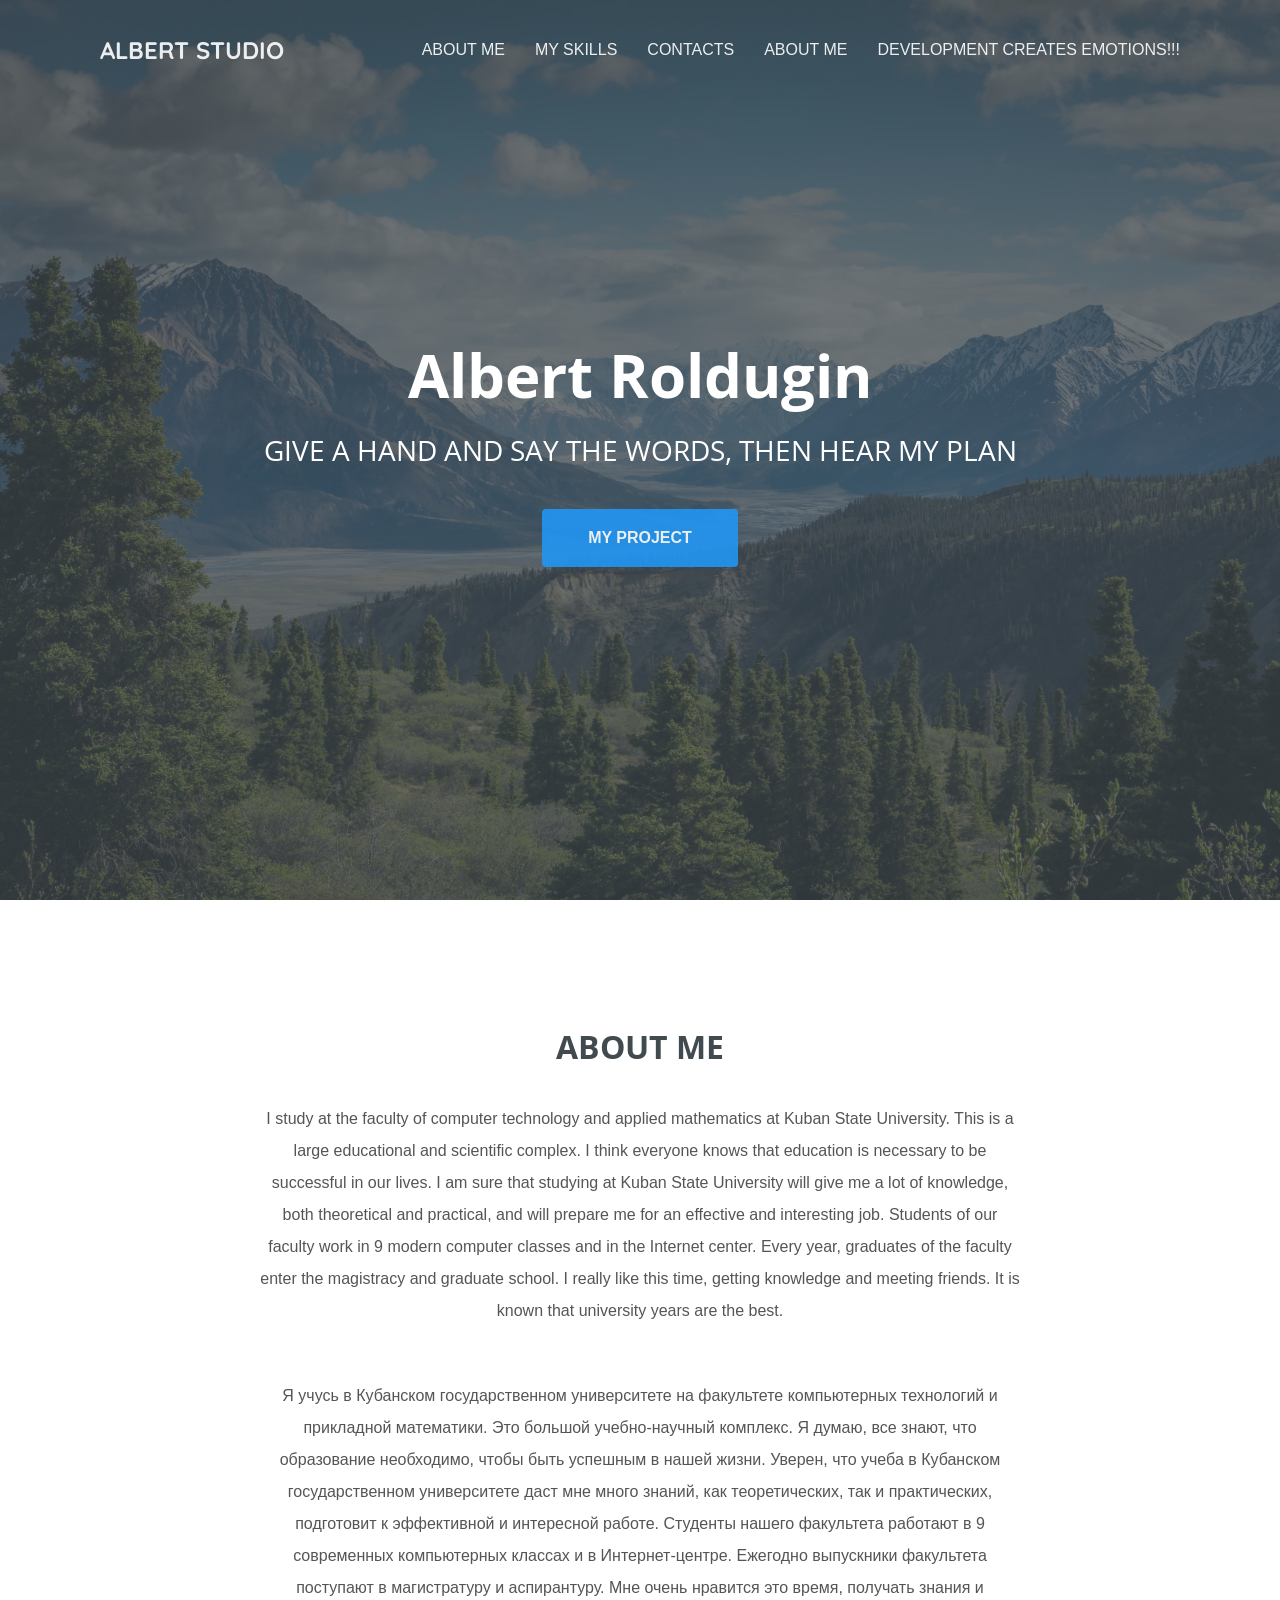
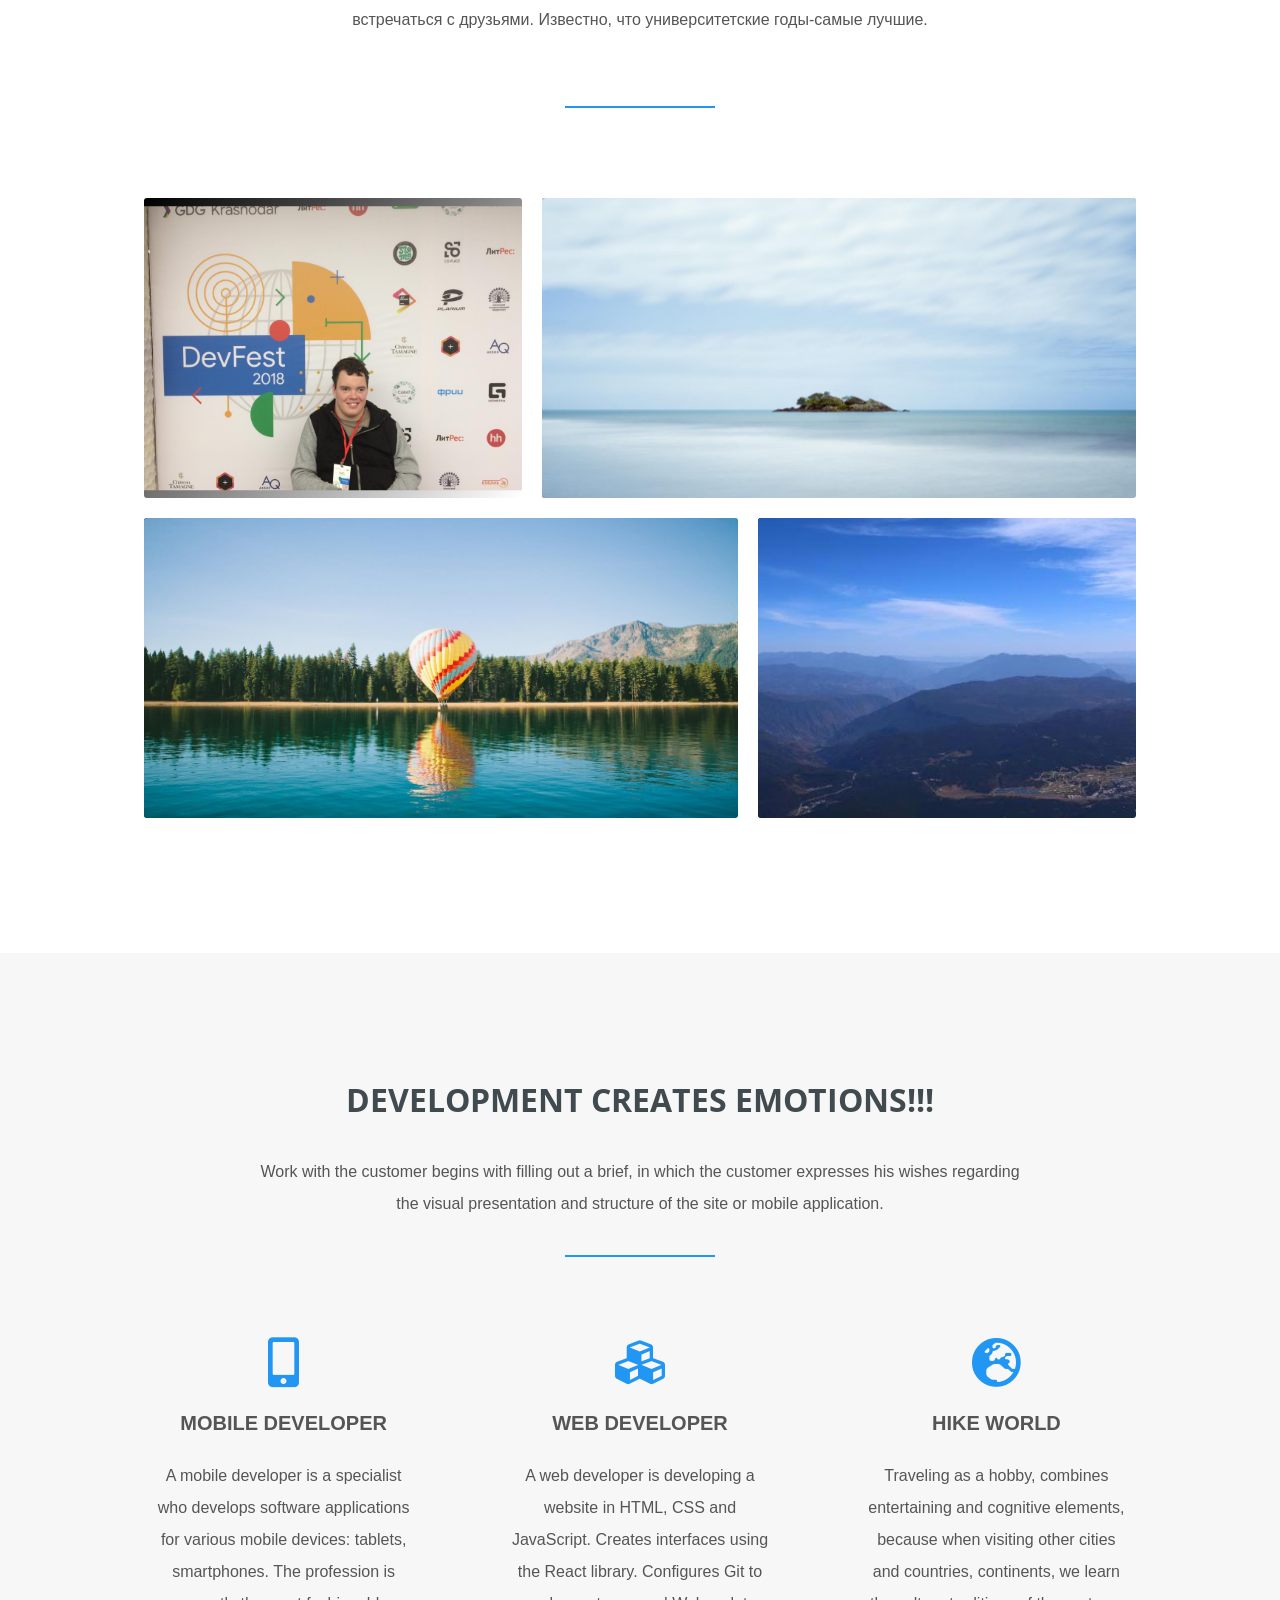
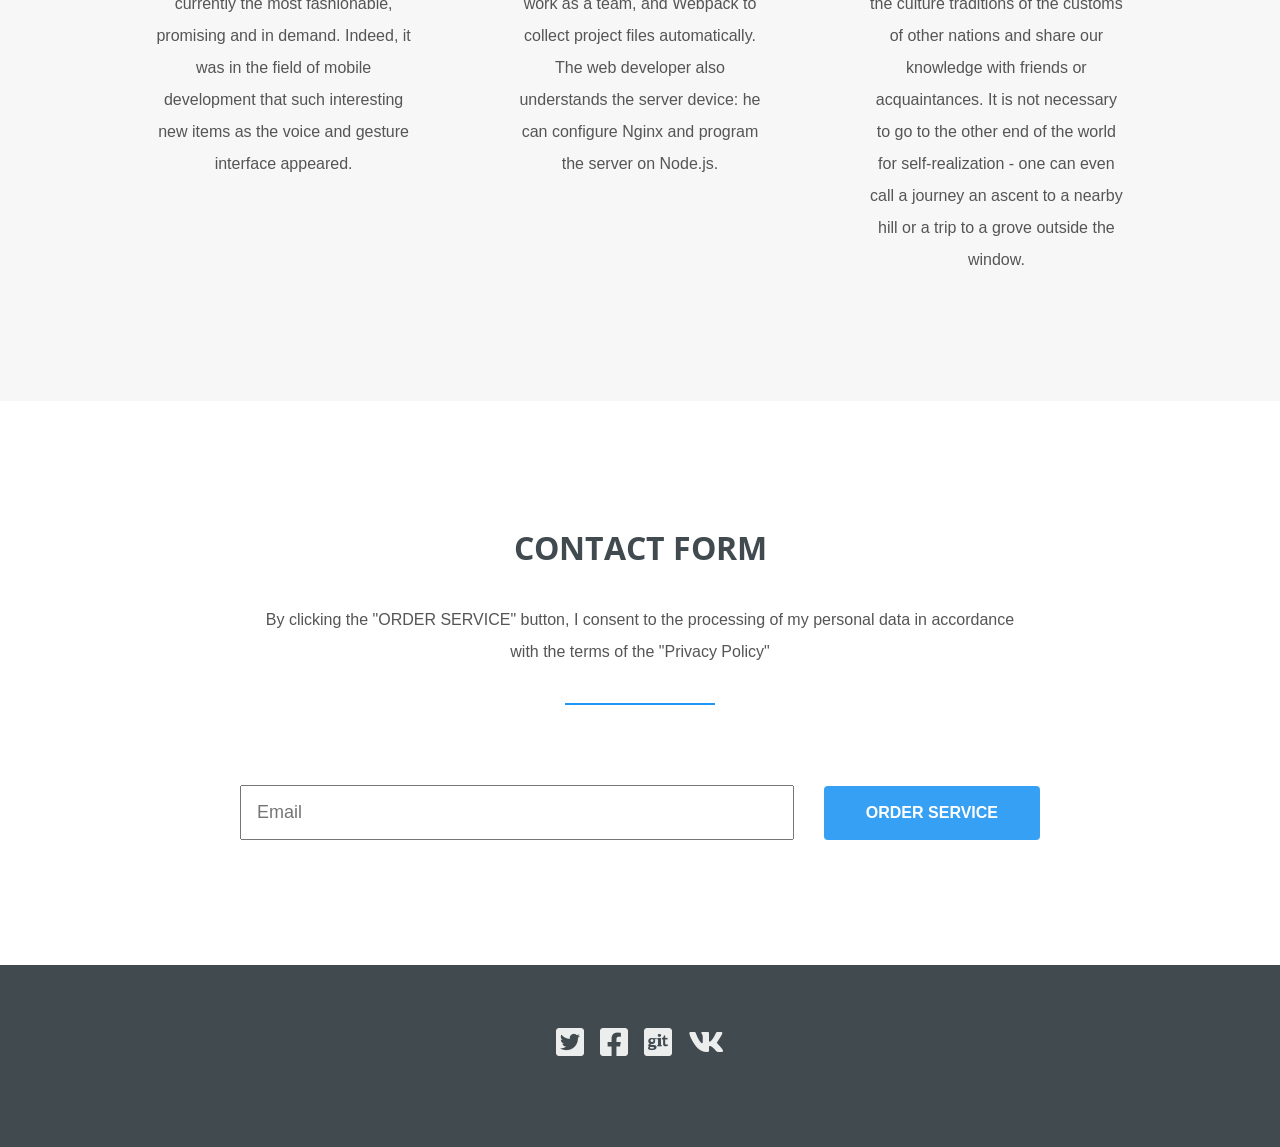
<file: index.html>
<!DOCTYPE html>
<html>
<head>
    <meta charset="utf-8">
    <meta http-equiv="X-UA-Compatible" content="IE=edge">
    <meta name="viewport" content="width=device-width, initial-scale=1">
    <title>My real page</title>

	<link href="https://fonts.googleapis.com/css?family=Open+Sans" rel="stylesheet">
	<link href="https://fonts.googleapis.com/css?family=Quicksand" rel="stylesheet">
    <link rel="stylesheet" href="https://use.fontawesome.com/releases/v5.7.2/css/all.css" integrity="sha384-fnmOCqbTlWIlj8LyTjo7mOUStjsKC4pOpQbqyi7RrhN7udi9RwhKkMHpvLbHG9Sr" crossorigin="anonymous">
	<link rel="stylesheet" href="assets/css/styles.css">
    <link rel="shortcut icon" href="assets/img/unnamed.jpg" type="image/x-icon">
</head>

<body>


		<header>
			<div class="header__1200px">
				<div><h2><a href="#">ALBERT STUDIO</a></h2></div>
				<nav>
					<li><a href="#ABOUT">ABOUT ME</a></li>
					<li><a href="#MY SKILLS">MY SKILLS</a></li>
					<li><a href="#">CONTACTS</a></li>
					<li><a name="ABOUT"> ABOUT ME</a></li>
					<li><a name="MY SKILLS">DEVELOPMENT CREATES EMOTIONS!!!</a></li>
				</nav>
			</div>
		</header>

	<section class="hero">
		<div class="background-image" style="background-image: url(assets/img/hero.jpg);"></div>
		<h1>Albert Roldugin </h1>
		<h3>GIVE A HAND AND SAY THE WORDS, THEN HEAR MY PLAN</h3>
		<a href="tasks.html" class="btn">My Project</a>
	</section>


	<section class="our-work">
		<h3 class="title">ABOUT ME</h3>
		<!-- <p>^<div class="about__information"> -->
        <div class="information">
            <p>
                
I study at the faculty of computer technology and applied mathematics at Kuban State University.
This is a large educational and scientific complex.
I think everyone knows that education is necessary to be successful in our lives.
I am sure that studying at Kuban State University will give me a lot of knowledge, both theoretical and practical, and will prepare me for an effective and interesting job.
Students of our faculty work in 9 modern computer classes and in the Internet center. Every year, graduates of the faculty enter the magistracy and graduate school.
I really like this time, getting knowledge and meeting friends.
It is known that university years are the best.
            </p>
            <br>        
            <p>
                Я учусь в Кубанском государственном университете на факультете компьютерных технологий и прикладной математики.
Это большой учебно-научный комплекс.
Я думаю, все знают, что образование необходимо, чтобы быть успешным в нашей жизни.
Уверен, что учеба в Кубанском государственном университете даст мне много знаний, как теоретических, так и практических, подготовит к эффективной и интересной работе.
Студенты нашего факультета работают в 9 современных компьютерных классах и в Интернет-центре. Ежегодно выпускники факультета поступают в магистратуру и аспирантуру.
Мне очень нравится это время, получать знания и встречаться с друзьями.
Известно, что университетские годы-самые лучшие.

            </p>
        </div>
    </div></p>
		<hr>

		<ul class="grid">

			<li class="small imgPhoto">
				<img src="assets/img/rdV0dX4YCkI.jpg" alt="">
				<div class="img__info">
					<h1>Да да я появился</h1>
					<hr>
					<p>Тут что-то написано</p>
				</div>
			</li>
			<li class="large imgPhoto">
				<img src="assets/img/island.jpg" alt="">
				<div class="img__info">
					<h1>Да да я появился</h1>
					<hr>
					<p>Тут что-то написано</p>
				</div>
			</li>
			<li class="large imgPhoto">
				<img src="assets/img/balloon.jpg" alt="">
				<div class="img__info">
					<h1>Да да я появился</h1>
					<hr>
					<p>Тут что-то написано</p>
				</div>
			</li>
			<li class="small imgPhoto">
				<img src="assets/img/mountain.jpg" alt="">
				<div class="img__info">
					<h1>Да да я появился</h1>
					<hr>
					<p>Тут что-то написано</p>
				</div>
			</li>

		</div>
	</section>
	

	<section class="features">
		<h3 class="title">DEVELOPMENT CREATES EMOTIONS!!!</h3>
		<p>Work with the customer begins with filling out a brief, in which the customer expresses his wishes regarding the visual presentation and structure of the site or mobile application.</p>
		<hr>

		<ul class="grid">
			<li>
				<i class="fas fa-mobile-alt"></i>
				<h4>MOBILE DEVELOPER</h4>
				<p>A mobile developer is a specialist who develops software applications for various mobile devices: tablets, smartphones. The profession is currently the most fashionable, promising and in demand. Indeed, it was in the field of mobile development that such interesting new items as the voice and gesture interface appeared.</p>
			    
			</li>
			<li>
				<i class="fas fa-cubes"></i>
				<h4>WEB DEVELOPER</h4>
				<p>A web developer is developing a website in HTML, CSS and JavaScript. Creates interfaces using the React library. Configures Git to work as a team, and Webpack to collect project files automatically. The web developer also understands the server device: he can configure Nginx and program the server on Node.js.</p>
			</li>
			<li>
				<i class="fas fa-globe-europe"></i>
				<h4>HIKE WORLD</h4>
				<p>Traveling as a hobby, combines entertaining and cognitive elements, because when visiting other cities and countries, continents, we learn the culture traditions of the customs of other nations and share our knowledge with friends or acquaintances. It is not necessary to go to the other end of the world for self-realization - one can even call a journey an ascent to a nearby hill or a trip to a grove outside the window.</p>
			</li>
		</div>
	</section>


	<section class="contact">
		<h3 class="title">CONTACT FORM</h3>	
		<p>By clicking the "ORDER SERVICE" button, I consent to the processing of my personal data in accordance with the terms of the "Privacy Policy"</p>
		<hr>

		<form>
			<input type="email" placeholder="Email">
			<a href="#" class="btn">order service</a>
		</form>
	</section>





	<!-- <div class="hhh">
		<div class="ppp">
			<h1>text 1</h1>
			<p>text 1</p>
		</div>
		<div class="ppp">
			<h1>text 2</h1>
			<p>text 2</p>
		</div>
		<div class="ppp">
			<h1>text 3</h1>
			<p>text 3</p>
		</div>

		<div id="ppp">
			<h1>text id</h1>
			<p>text id</p>
		</div>
	</div> -->




	<footer>
		<ul>
			<li><a href="https://twitter.com/home" target="_blanck">		<i class="fab fa-twitter-square"></i>		</a></li>
			<li><a href="https://ru-ru.facebook.com" target="_blanck">		<i class="fab fa-facebook-square"></i>		</a></li>
			<li><a href="https://github.com" target="_blanck">		<i class="fab fa-git-square"></i></a></li>
			<li><a href="https://vk.com/aroldugin" target="_blanck">		<i class="fab fa-vk"></i>		</a></li>
		</ul>
	</footer>

</body>

</html>
</file>
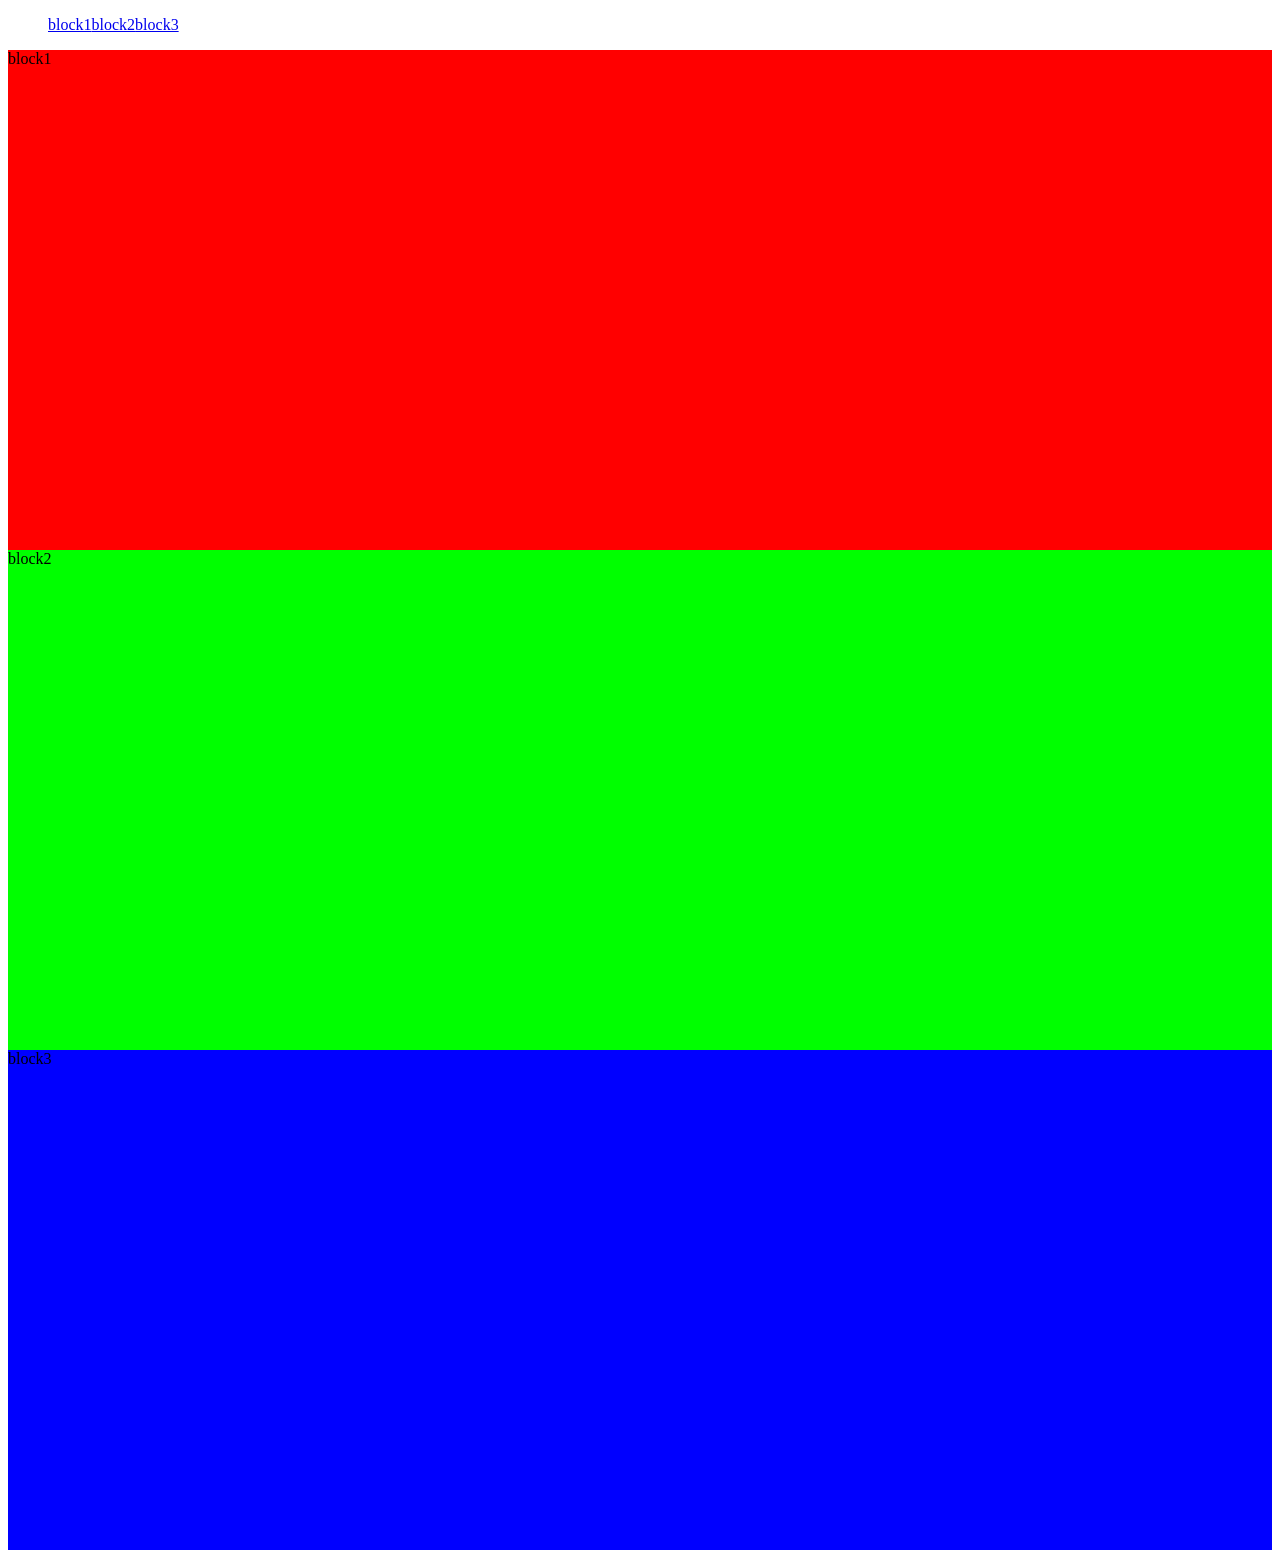
<file: scroll.html>
<!DOCTYPE html>
<html lang="ru">
<head>
	<meta charset="UTF-8">
	<title>Плавный scroll jQuery</title>
	<!--Подключаем jQuery-->
	<script src="http://code.jquery.com/jquery-1.7.1.min.js"></script>
	<style>
		.nav ul{
			overflow: hidden;
		}
		.nav li{
			list-style: none;
			float: left;
		}
		#block1{
			width:100%;
			height:500px;
			background-color: #f00;
		}
		#block2{
			width:100%;
			height:500px;
			background-color: #0f0;
		}
		#block3{
			width:100%;
			height:500px;
			background-color: #00f;
		}
	</style>
</head>
<body>
	<div class="nav">
		<ul>
			<li><a href="#block1">block1</a></li>
			<li><a href="#block2">block2</a></li>
			<li><a href="#block3">block3</a></li>
		</ul>
	</div>
	<div id="block1">block1</div>
	<div id="block2">block2</div>
	<div id="block3">block3</div>
</body>
</html>
<script type="text/javascript">
	jQuery(document).ready(function(){
	    jQuery('.nav a[href^="#"]').click( function(){
	        var scroll_el = jQuery(this).attr('href');
	        var destination = jQuery(scroll_el).offset().top;
	        if (jQuery(scroll_el).length != 0) {
	            jQuery('html, body').animate( { scrollTop: destination }, 1100 );
	        }
	        return false;
	    });
	})
</script>
</file>
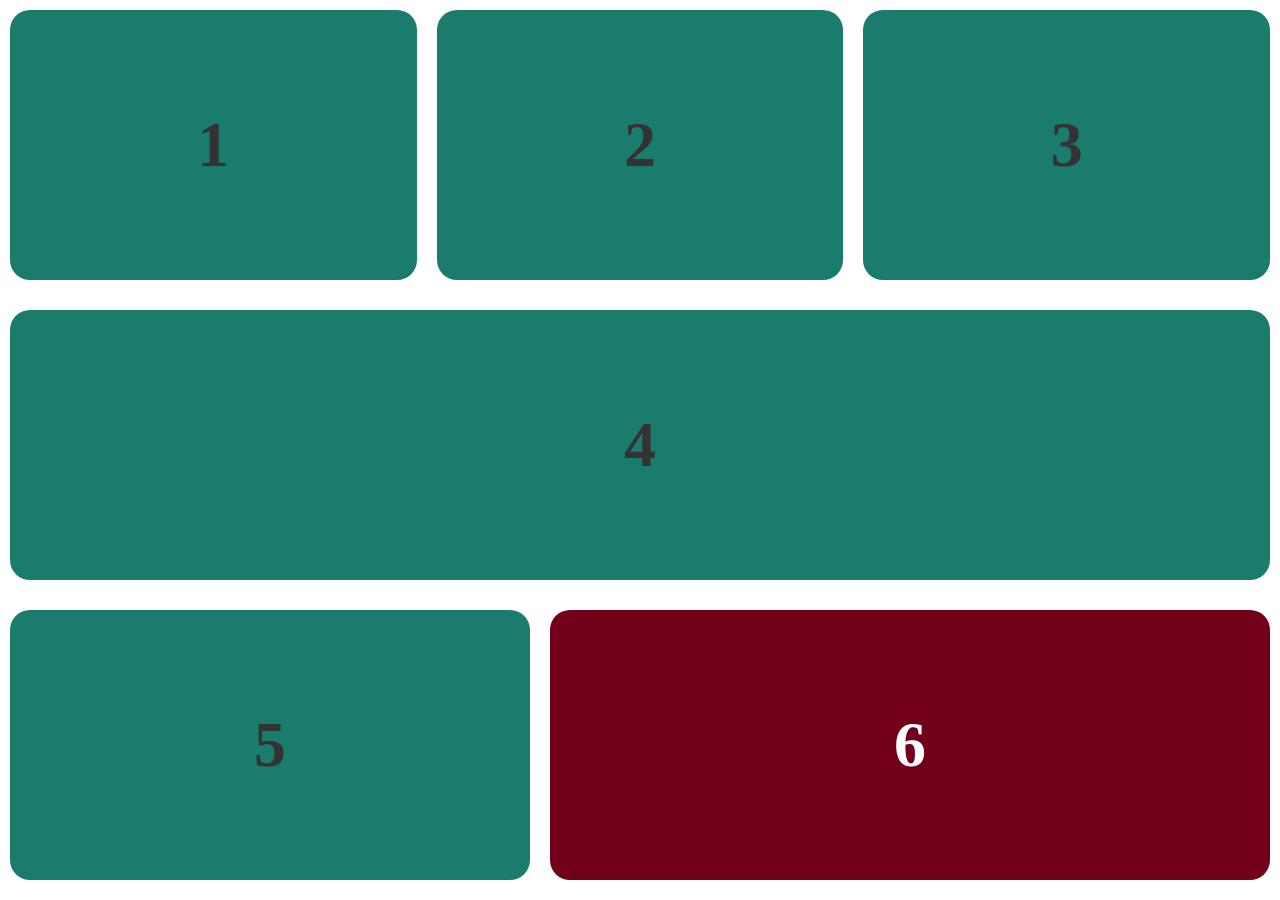
<file: task2.html>
<!DOCTYPE html>
<html lang="en">
<head>
    <meta charset="UTF-8">
    <meta name="viewport" content="width=device-width, initial-scale=1.0">
    <title>Задание 2</title>
    <link rel="stylesheet" href="assets/css/task2.css">
</head>
<body>
    <div class="container">
        <div class="item"><span>1</span></div>
        <div class="item"><span>2</span></div>
        <div class="item"><span>3</span></div>
        <div class="item" style="flex-basis: 100%;"><span>4</span></div>
        <div class="item"><span>5</span></div>
        <div class="item" style="flex-grow: 2;"><span>6</span></div>
    </div>
</body>
<script src="assets/js/task2.js"></script>
</html>
</file>
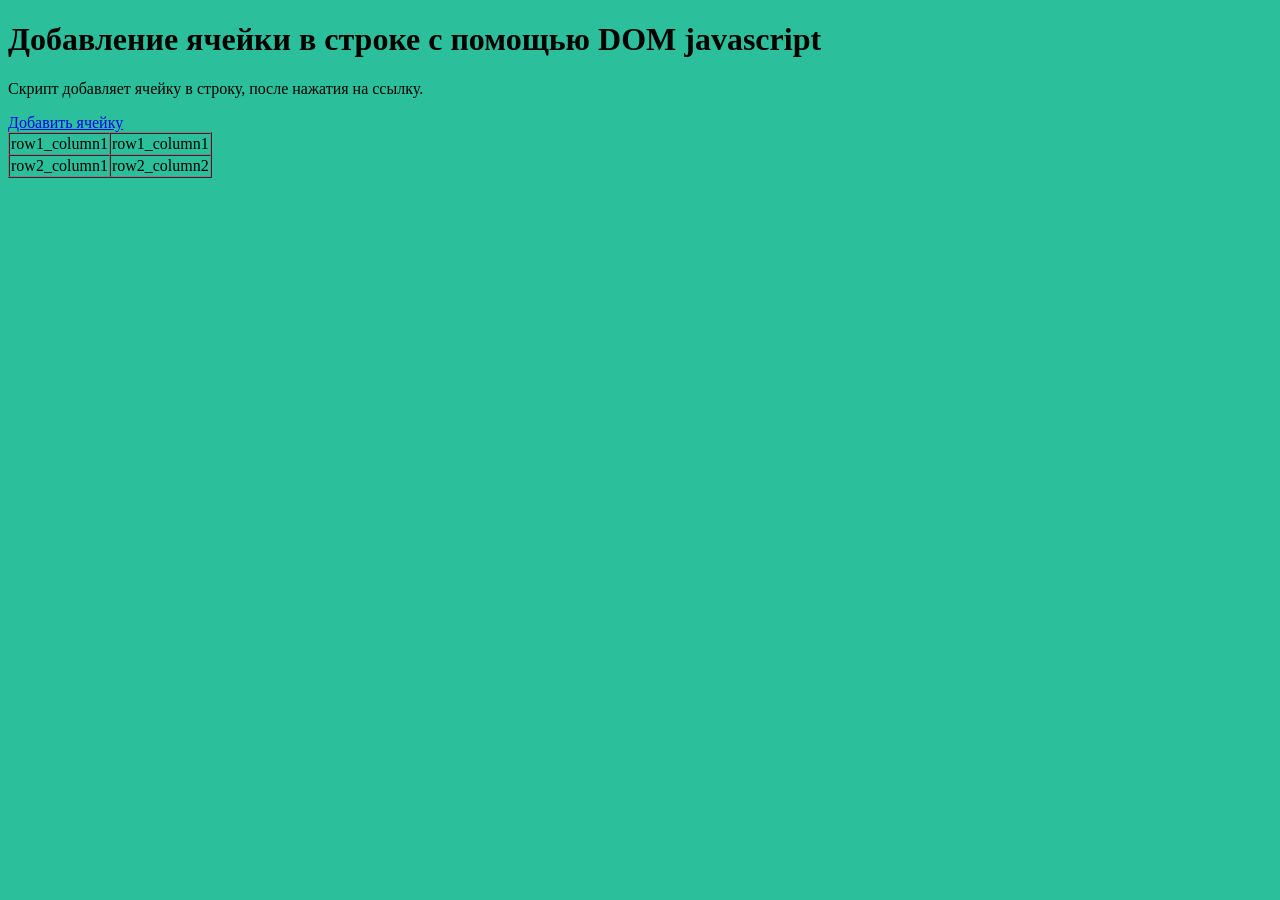
<file: task3.html>
<!DOCTYPE html>
<html lang="en">
<head>
    <meta charset="UTF-8">
    <meta name="viewport" content="width=device-width, initial-scale=1.0">
    <title>Table.append</title>
</head>
<body>


    <style>
        body {
            background-color: #2bc09b;
        }
    </style>

    <h1>Добавление ячейки в строке с помощью DOM javascript</h1>
    <p>Скрипт добавляет ячейку в строку, после нажатия на ссылку.</p>

    <a href="javascript://" onclick="addRow('myTable');return false;">Добавить ячейку</a>
    <table id="myTable" cellspacing="0" border="1">
        <tbody>
            <tr>
                <td>row1_column1</td>
                <td>row1_column1</td>
            </tr>
            <tr>
                <td>row2_column1</td>
                <td>row2_column2</td>
            </tr>
        </tbody>
    </table>

    <script type="text/javascript">
        function addRow(id){
            var elements = document.querySelectorAll('tbody > tr'); 
            for (var i = 0; i < elements.length; i++) { 
                // alert( elements[i].innerHTML );
                var td = document.createElement('td');
                td.innerHTML = 'row1_column1'; 
                elements[i].appendChild(td);
            }
        }
    </script>

</body>
</html>
</file>
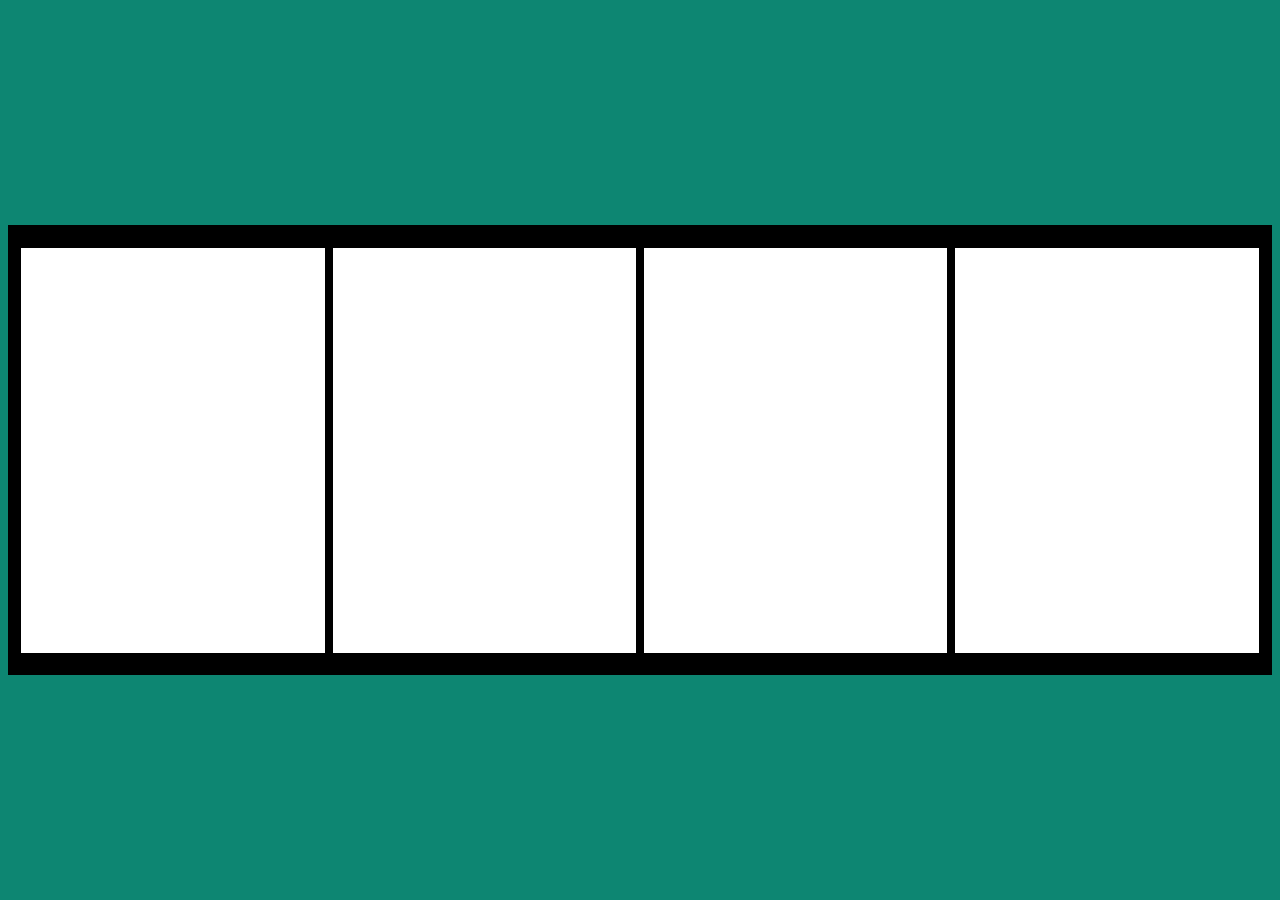
<file: task4.html>
<!DOCTYPE html>
<html lang="en">
<head>
    <meta charset="UTF-8">
    <meta name="viewport" content="width=device-width, initial-scale=1.0">
    <title>Document</title>
</head>
<body>


    <div id="hoverColor" class="container">
        <style>
            body{
                background-color: rgb(13, 134, 114);
            }
          #img__box {
            display: flex;
            justify-content: center;
            align-items: center;
            width: 100%;
            height: 50vh;
            margin-top: 25vh;
            background-color: #000;
          }
  
          .div__img {
            width: 24%;
            margin: 4px;
            height: 90%;
            background-color: #fff;
          }
        </style>


        <div id="img__box">
          <div class="div__img"></div>
          <div class="div__img"></div>
          <div class="div__img"></div>
          <div class="div__img"></div>
        </div>


        <script>
            img__box.onclick = tabler;
            img__box.onmouseover = img__box.onmouseout = handler;
            function handler(event) {
                var Mass = document.querySelectorAll("#img__box .div__img");
                let rand = Math.random() * (Mass.length);
                var i = Math.floor(rand);
                if (event.type == 'mouseover') {
                    var step;
                    for (step = 0; step < Mass.length; step++) {
                        Mass[step].style.backgroundColor = "#fff";
                    }
                }
                if (event.type == 'mouseout') {
                    Mass[i].style.backgroundColor = "rgb(255, 208, 0)";
                }
            }
            function tabler(event) {
                var Mass = document.querySelectorAll("#img__box .div__img");
                let rand = Math.random() * (Mass.length);
                var i = Math.floor(rand);
                var step;
                for (step = 0; step < Mass.length; step++) {
                    Mass[step].style.backgroundColor = "#fff";
                }
                Mass[i].style.backgroundColor = "rgb(255, 208, 0)";
            }
        </script>
      </div>

    
</body>
</html>
</file>
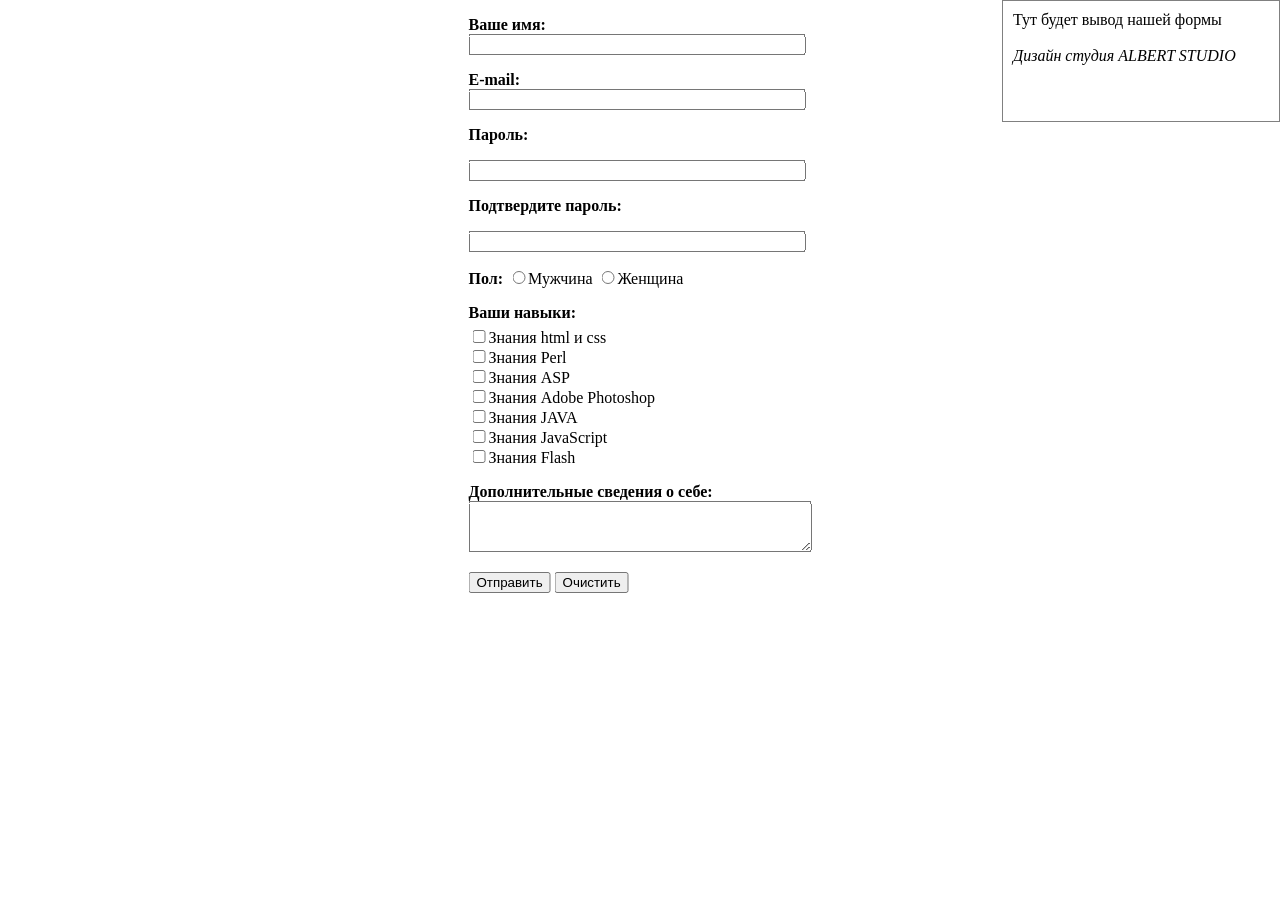
<file: task7.html>
<!DOCTYPE html>
<html lang="en">
<head>
    <meta charset="UTF-8">
    <meta name="viewport" content="width=device-width, initial-scale=1.0">
    <title>Document</title>
    <link rel="stylesheet" href="assets/css/task7.css">

    <script type="text/javascript" src="jquery.js"></script>
    <script type="text/javascript">

       /**
         * Функция для отправки формы средствами Ajax
         * @author Дизайн студия ox2.ru
         **/
        function AjaxFormRequest(result_id,form_id,url) {
            jQuery.ajax({
                url:     url, //Адрес подгружаемой страницы
                type:     "POST", //Тип запроса
                dataType: "html", //Тип данных
                data: jQuery("#"+form_id).serialize(), 
                success: function(response) { //Если все нормально
                document.getElementById(result_id).innerHTML = response;
            },
            error: function(response) { //Если ошибка
            document.getElementById(result_id).innerHTML = "Ошибка при отправке формы";
            }
         });
    }
</script>

</head>
<body>

    <!-- Блок в который выводим инфу -->
    <div class="result_div_id" id="result_div_id"
    style="position: absolute;
    top: 0;
    right: 0;
    height: 100px;
    width: 20%;
    border: 1px solid gray; 
    padding: 10px;">
        Тут будет вывод нашей формы<br/>
        <br/>
        <em>Дизайн студия ALBERT STUDIO</em>
    </div>

    <!-- Добавляем поле name -->
    <div class="forma">
        <form name="test" method="post" action="" id="form_id">
            <p><b>Ваше имя:</b><br>
            <input type="text" name="name" id="somebodyname" size="40">
            </p>
            <p><b>E-mail:</b><br>
                <input type="email" name="email" id="somebodymail" size="40" onblur="validateEmail()">
            </p>
            <p><b>Пароль:</b>
                <div>
                    <input id="password1" width="100%" type="password" size="40">
                </div>
                
            <p><b>Подтвердите пароль:</b>
                <div>
                    <input id="password2" type="password" size="40" onblur="validatePassword()">
                </div>
            </p>
            <p><span style="margin-left: 0;"><b>Пол:</b></span>
                <input type="radio" id="radio-1-1" name="Gender" value="male" class="regular-radio" 
                /><label for="radio-1-1"></label><span>Мужчина</span>
                <input type="radio" id="radio-1-2" name="Gender" value="female" class="regular-radio" 
                /><label for="radio-1-2"></label><span>Женщина</span>
            </p>
            <p><b>Ваши навыки:</b><Br><span style="display:block; height: 5px"></span>
            <input type="checkbox" id="checkbox-1-1" class="regular-checkbox" name="browser" value="ie"><label for="checkbox-1-1"></label><span>Знания html и css</span><Br>
            <input type="checkbox" id="checkbox-1-2" class="regular-checkbox" name="browser" value="ie"><label for="checkbox-1-2"></label><span>Знания Perl</span><Br>
            <input type="checkbox" id="checkbox-1-3" class="regular-checkbox" name="browser" value="ie"><label for="checkbox-1-3"></label><span>Знания ASP</span><Br>
            <input type="checkbox" id="checkbox-1-4" class="regular-checkbox" name="browser" value="ie"><label for="checkbox-1-4"></label><span>Знания Adobe Photoshop</span><Br>
            <input type="checkbox" id="checkbox-1-5" class="regular-checkbox" name="browser" value="ie"><label for="checkbox-1-5"></label><span>Знания JAVA</span><Br>
            <input type="checkbox" id="checkbox-1-6" class="regular-checkbox" name="browser" value="ie"><label for="checkbox-1-6"></label><span>Знания JavaScript</span><Br>
            <input type="checkbox" id="checkbox-1-7" class="regular-checkbox" name="browser" value="ie"><label for="checkbox-1-7"></label><span>Знания Flash</span><Br>
            </p>
            <p><b>Дополнительные сведения о себе:</b><Br>
            <textarea name="comment" id="somebodyinfo" cols="40" rows="3"></textarea></p>
            <p>
                <!-- <input type="submit" value="Отправить" onclick="validatePassword()"> -->
            <input type="button" value="Отправить" onclick="AjaxFormRequest('result_div_id', 'form_id', 'form.php')" />
            <input type="reset" value="Очистить" onchange="clearForm()"></p>
        </form>




        <script type="text/javascript">
            window.onload = function () {
                document.getElementById("password1").onblur = validatePassword;
                document.getElementById("password2").onblur = validatePassword;
            }
            function validateEmail(){
                var email=document.getElementById("somebodymail").value;
                var r = email.match(/^[0-9a-z-\.]+\@[0-9a-z-]{2,}\.[a-z]{2,}$/i);
                if (!r){
                    // document.getElementById("somebodymail").setCustomValidity("email Don't Match");
                    alert('Уверены что email введен верно?')
                    return false
                }
            }
            function validatePassword(){
            var pass2=document.getElementById("password2").value;
            var pass1=document.getElementById("password1").value;
            if (pass1!=pass2 || pass1=="" || pass2=="")
                document.getElementById("password2").setCustomValidity("Passwords Don't Match");
            else
                document.getElementById("password2").setCustomValidity("Passwords Don't Match");
            //empty string means no validation error
            }
  
            function clearForm(){
                document.getElementsByTagName("checkbox").value = "";
                document.getElementsByTagName("password").value = "";
                document.getElementsByTagName("radio").value = "";
                document.getElementById("somebodyinfo").value = "";
                document.getElementById("somebodyname").value = "";
                document.getElementById("somebodymail").value = "";
            }
        </script>






    </div>
</body>
</html>
</file>
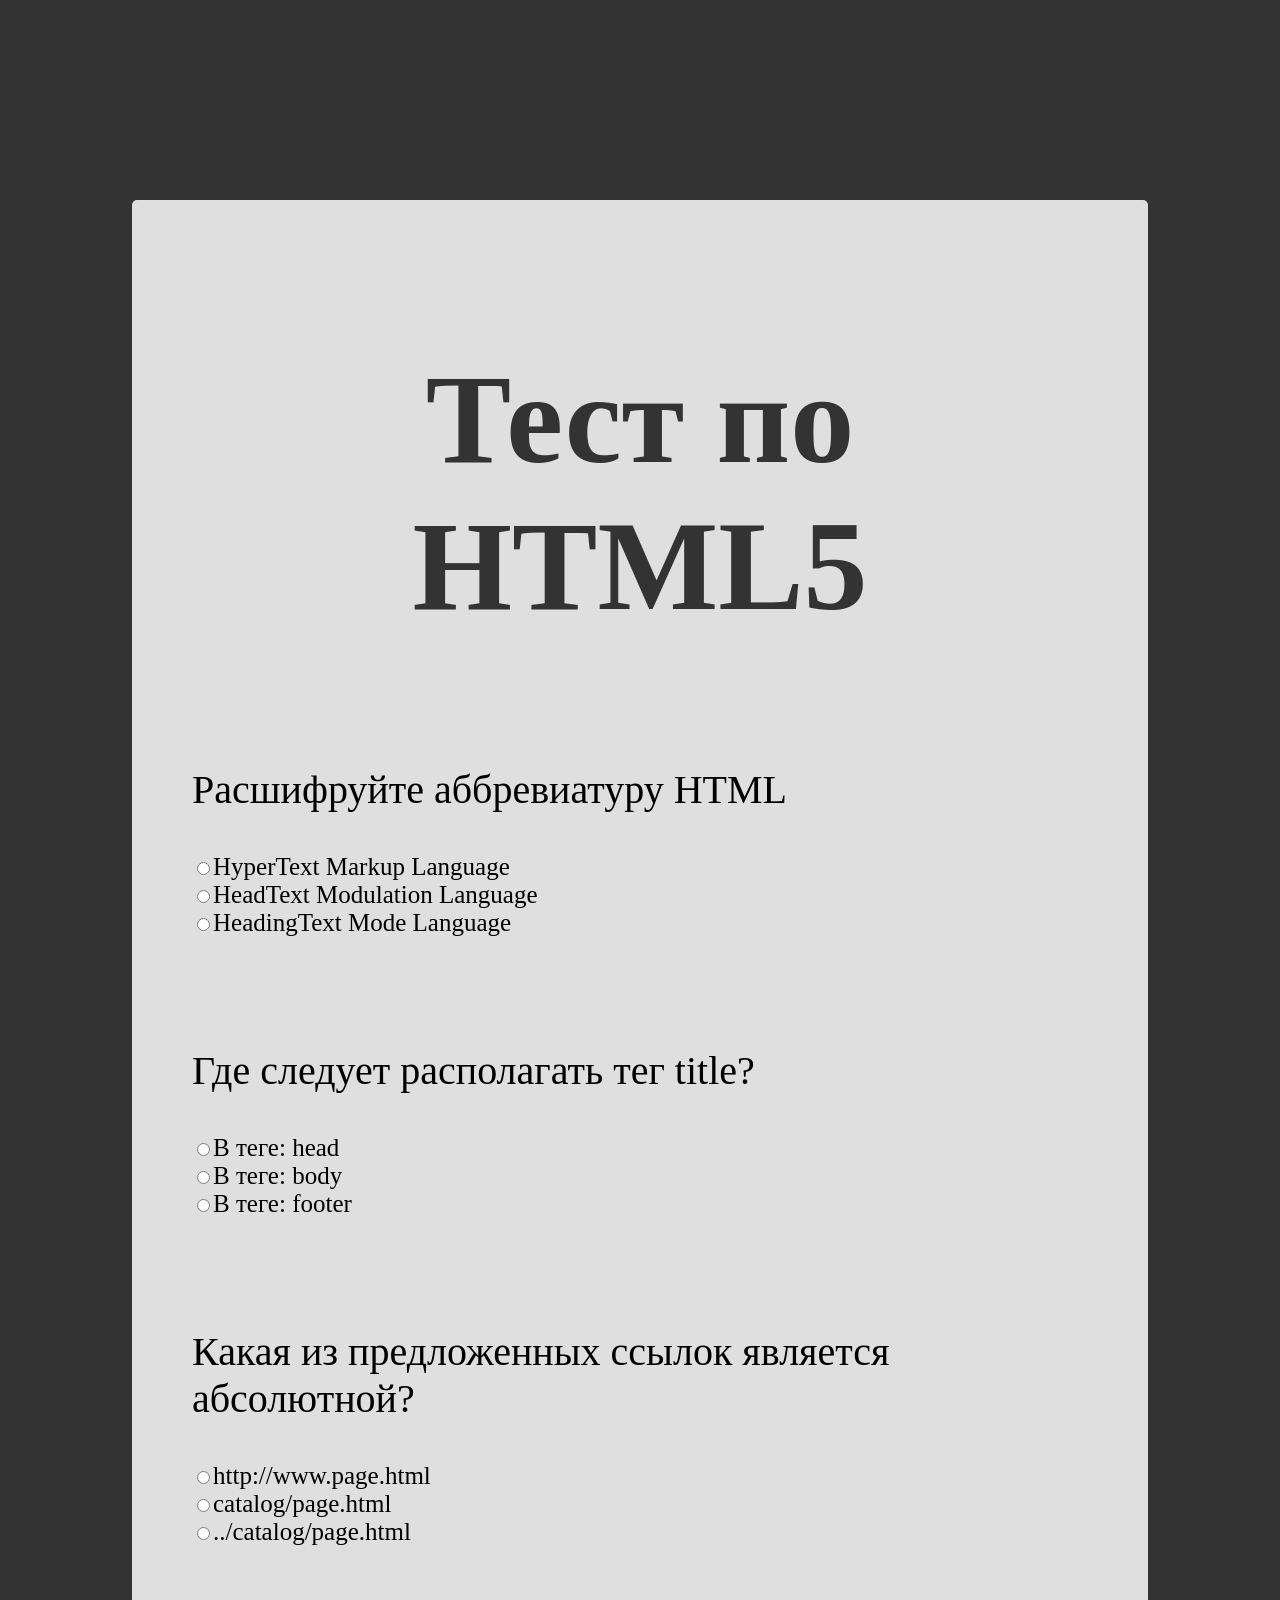
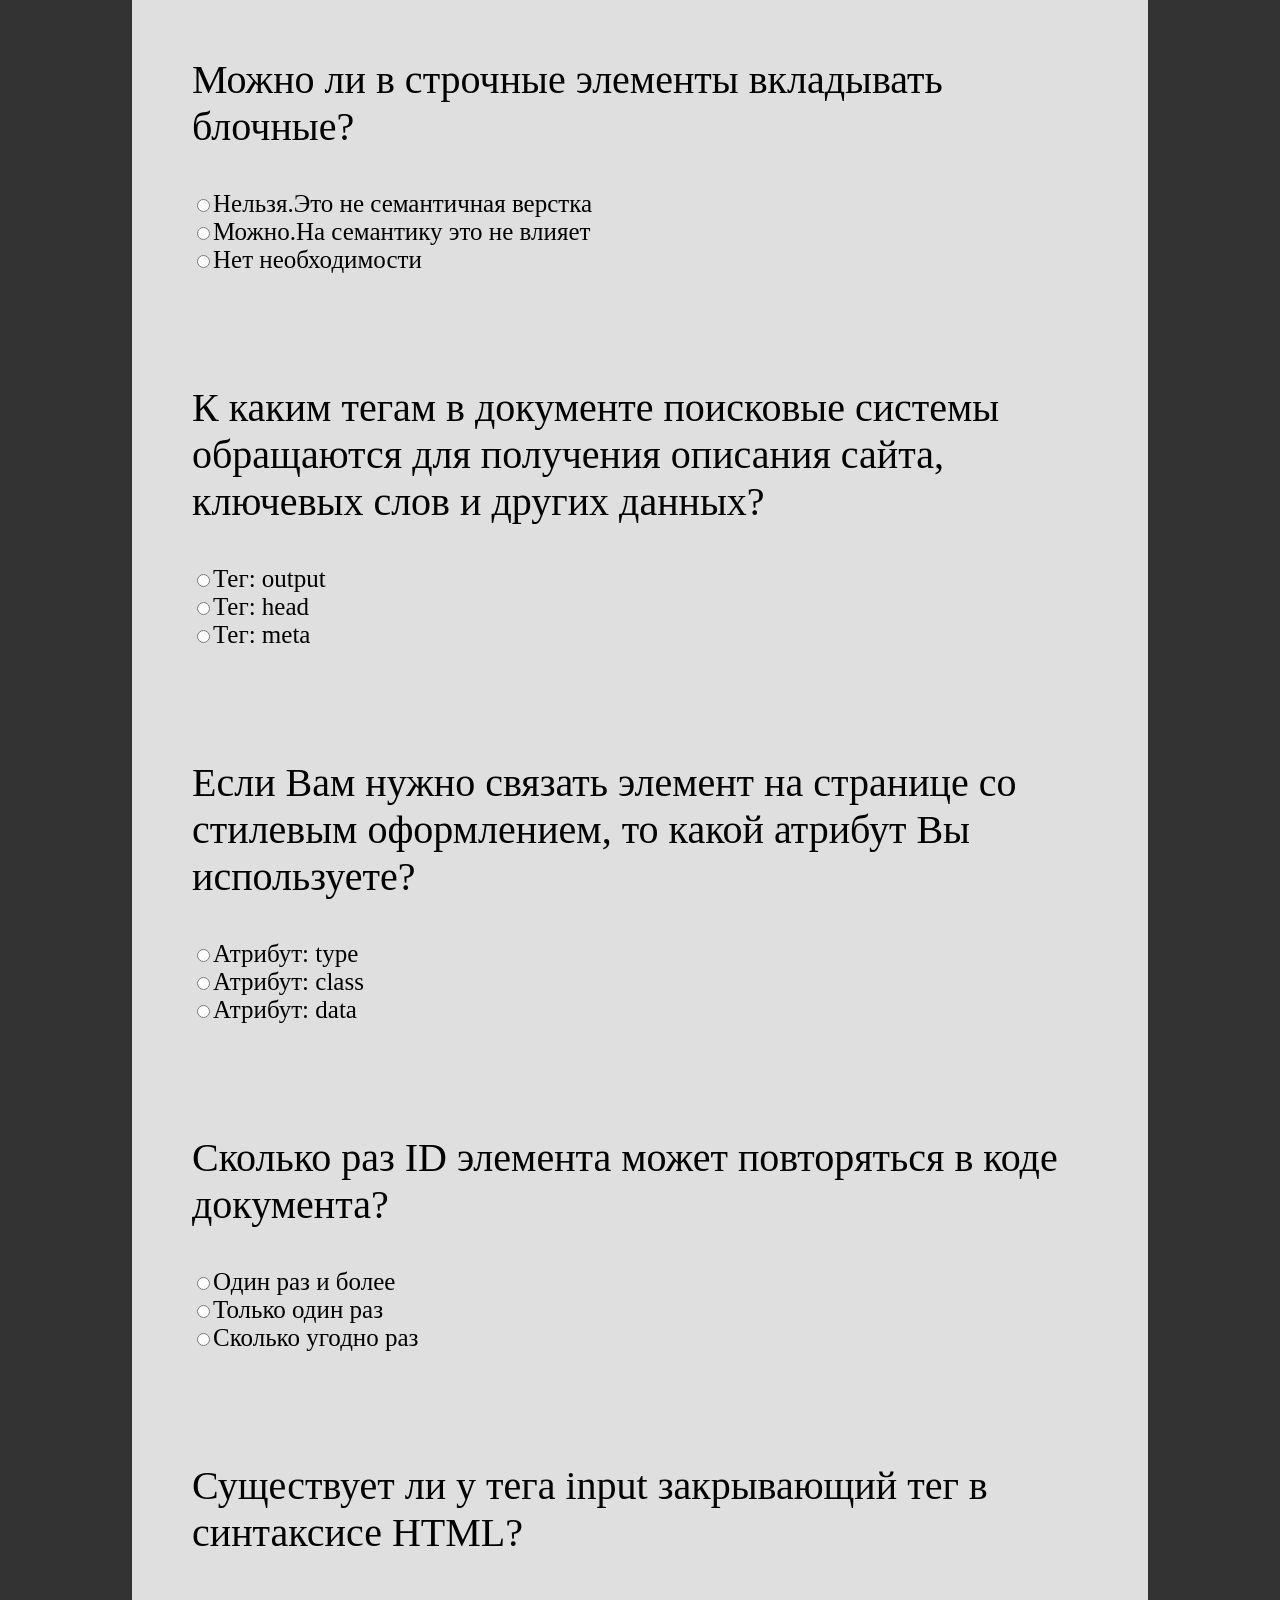
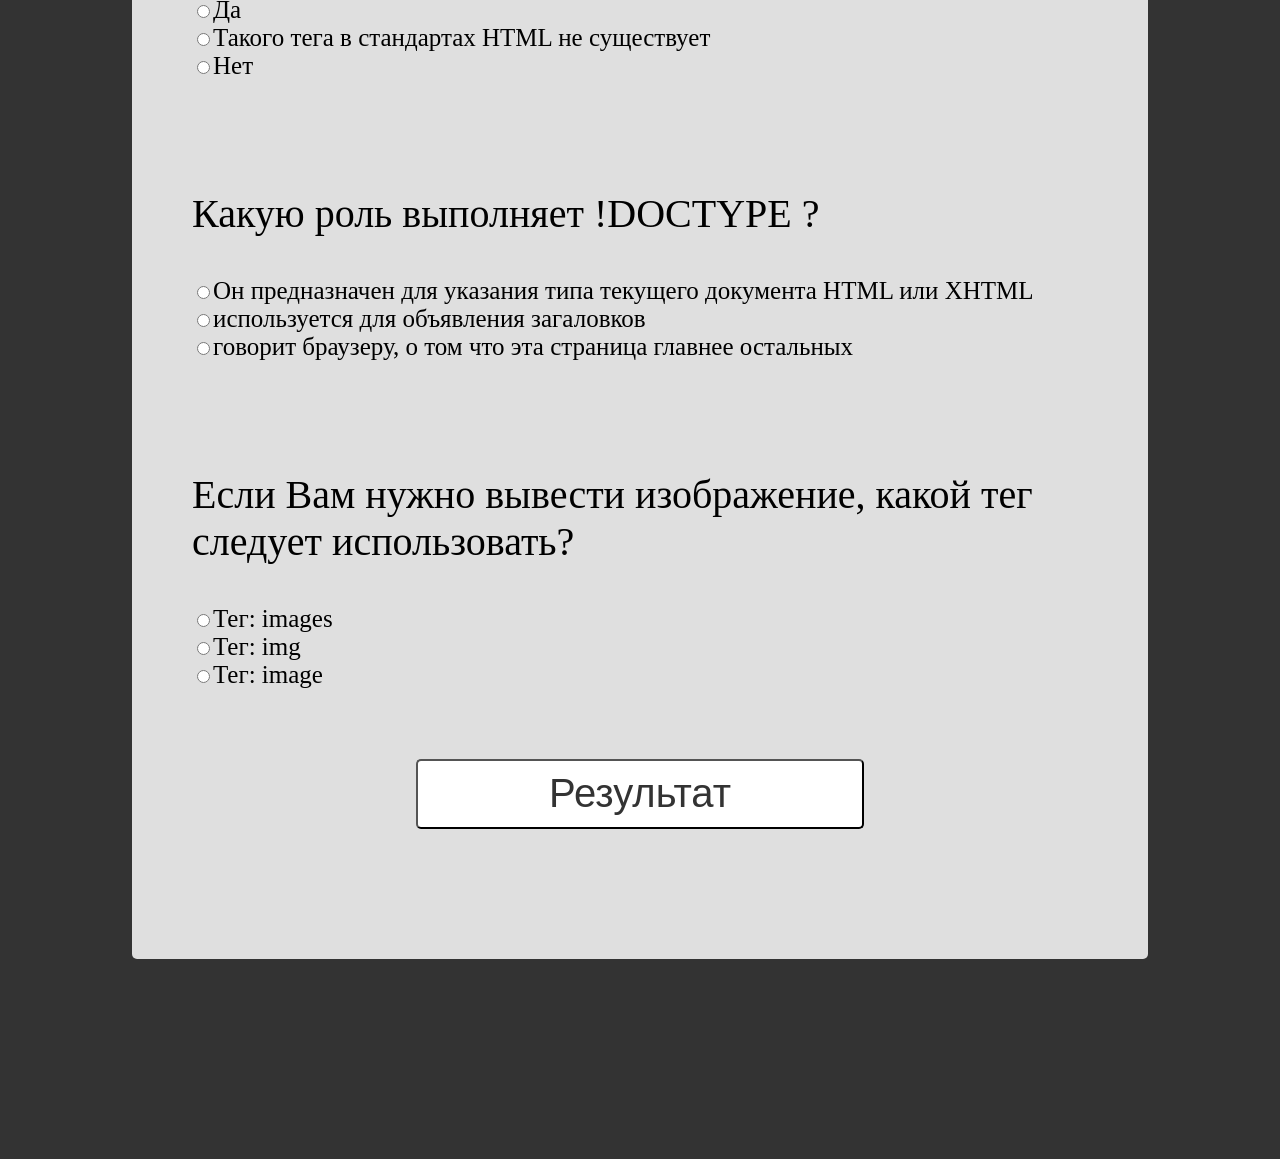
<file: task8.html>
<!DOCTYPE HTML>
<html>
<head>
 <meta charset="utf-8">
 <title> HTML Test</title>
 <link rel="stylesheet" href="assets/css/task8.css">
</head>
<body>


<div class="container">
    <div class="header">
        <h1>Тест по HTML5</h1>
        <div class="main__form">

            <form action="result.php" method="POST">
                <div>
                    <p>Расшифруйте аббревиатуру HTML</p>
                    <label><input  name="q1" type="radio"value="a">HyperText Markup Language</label> 
                    <label><input name="q1" type="radio" value="b">HeadText Modulation Language</label> 
                    <label><input  name="q1" type="radio" value="c">HeadingText Mode Language</label>
                </div>
                <div>
                    <p>Где следует располагать тег title?</p>
                    <label><input name="q2" type="radio" value="a" >В теге: head</label> 
                    <label><input name="q2" type="radio"value="b">В теге: body</label> 
                    <label><input name="q2" type="radio"value="c">В теге: footer</label>
                </div>
                <div>
                    <p>Какая из предложенных ссылок является абсолютной?</p>
                    <label><input name="q3" type="radio" value="a" >http://www.page.html</label> 
                    <label><input name="q3" type="radio"value="b">catalog/page.html</label> 
                    <label><input name="q3" type="radio"value="c">../catalog/page.html</label>
                </div>
                <div>
                    <p>Можно ли в строчные элементы вкладывать блочные?</p>
                    <label><input name="q4" type="radio" value="a" >Нельзя.Это не семантичная верстка</label> 
                    <label><input name="q4" type="radio"value="b">Можно.На семантику это не влияет</label> 
                    <label><input name="q4" type="radio"value="c">Нет необходимости</label>
                </div>
                <div>
                    <p>К каким тегам в документе поисковые системы обращаются для получения описания сайта, ключевых слов и других данных?</p>
                    <label><input name="q5" type="radio" value="a" >Тег: output</label> 
                    <label><input name="q5" type="radio"value="b">Тег: head</label> 
                    <label><input name="q5" type="radio"value="c">Тег: meta</label>
                </div>
                <div>
                    <p>Если Вам нужно связать элемент на странице со стилевым оформлением, то какой атрибут Вы используете?</p>
                    <label><input name="q6" type="radio" value="a" >Атрибут: type</label> 
                    <label><input name="q6" type="radio"value="b">Атрибут: class</label> 
                    <label><input name="q6" type="radio"value="c">Атрибут: data</label>
                </div>
                <div>
                    <p>Сколько раз ID элемента может повторяться в коде документа?</p>
                    <label><input name="q7" type="radio" value="a" >Один раз и более</label> 
                    <label><input name="q7" type="radio"value="b">Только один раз</label> 
                    <label><input name="q7" type="radio"value="c">Сколько угодно раз</label>
                </div>
                <div>
                    <p>Существует ли у тега input закрывающий тег в синтаксисе HTML?</p>
                    <label><input name="q8" type="radio" value="a" >Да</label> 
                    <label><input name="q8" type="radio"value="b">Такого тега в стандартах HTML не существует</label> 
                    <label><input name="q8" type="radio"value="c">Нет</label>
                </div>
                <div>
                    <p>Какую роль выполняет !DOCTYPE ?</p>
                    <label><input name="q9" type="radio" value="a" >Он предназначен для указания типа текущего документа HTML или XHTML</label> 
                    <label><input name="q9" type="radio"value="b">используется для объявления загаловков</label> 
                    <label><input name="q9" type="radio"value="c">говорит браузеру, о том что эта страница главнее остальных</label>
                </div>
                <div>
                    <p>Если Вам нужно вывести изображение, какой тег следует использовать?</p>
                    <label><input name="q10" type="radio" value="a" >Тег: images</label> 
                    <label><input name="q10" type="radio"value="b">Тег: img</label> 
                    <label><input name="q10" type="radio"value="c">Тег: image</label>
                </div>
                <div class="button">
                    <button type="submit">Результат</button>
                </div>
            </form>

        </div>
    </div>
    <div class="footer">

    </div>
</div>

</body>
</html>
</file>
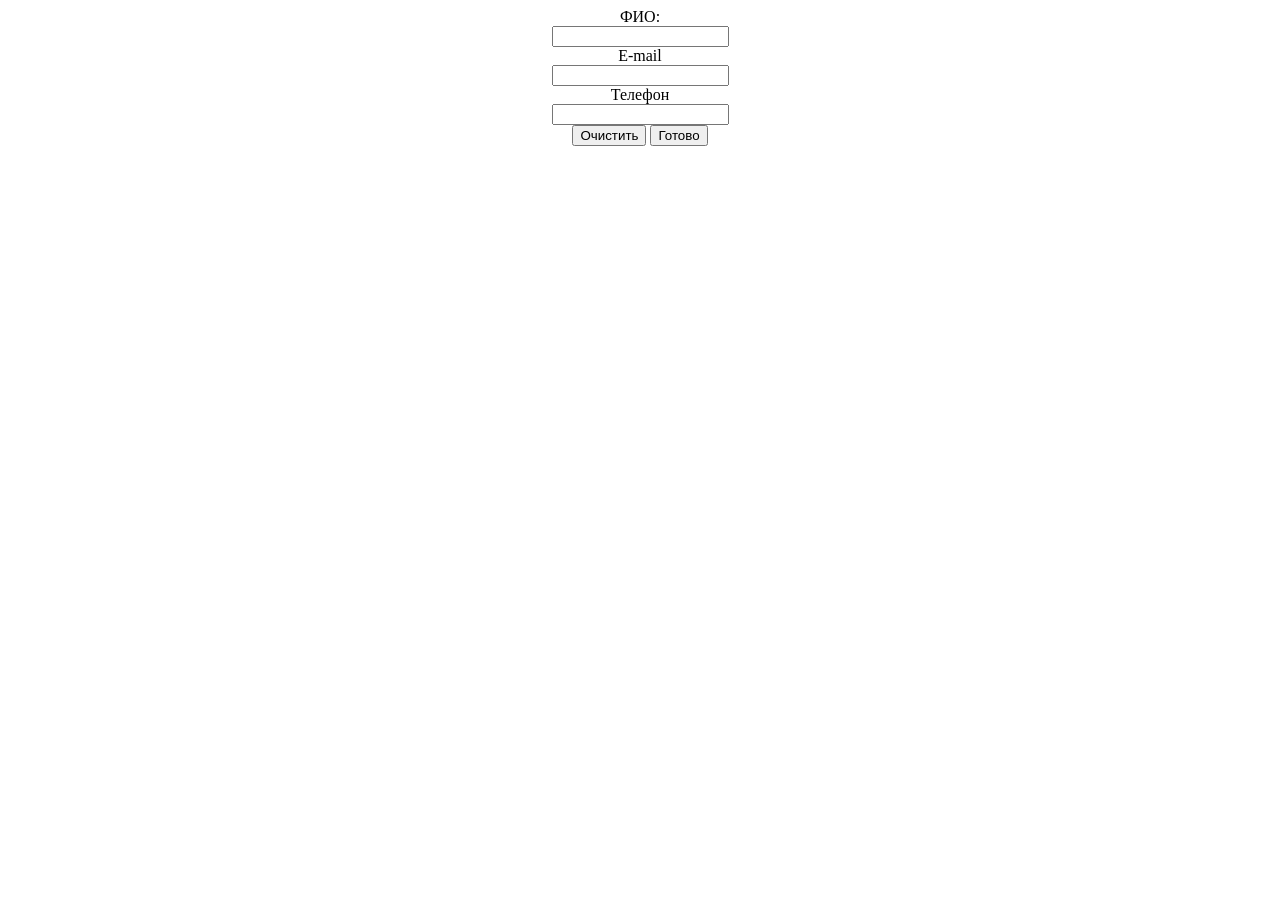
<file: task9.html>
<html>
<head>
<meta charset="utf-8">
<link rel="stylesheet" href="assets/css/task9.css">
</head>
<body>
<div align="center">
<form action="registr.php" method="POST">
ФИО:</br>
<input type="text" name="fio"></br>
E-mail</br>
<input type="text" name="email"></br>
Телефон</br>
<input type="text" name="tel"></br>
<input type="reset"  value="Очистить">  
<input type="submit"  value="Готово">  
</body>
</html>
</file>
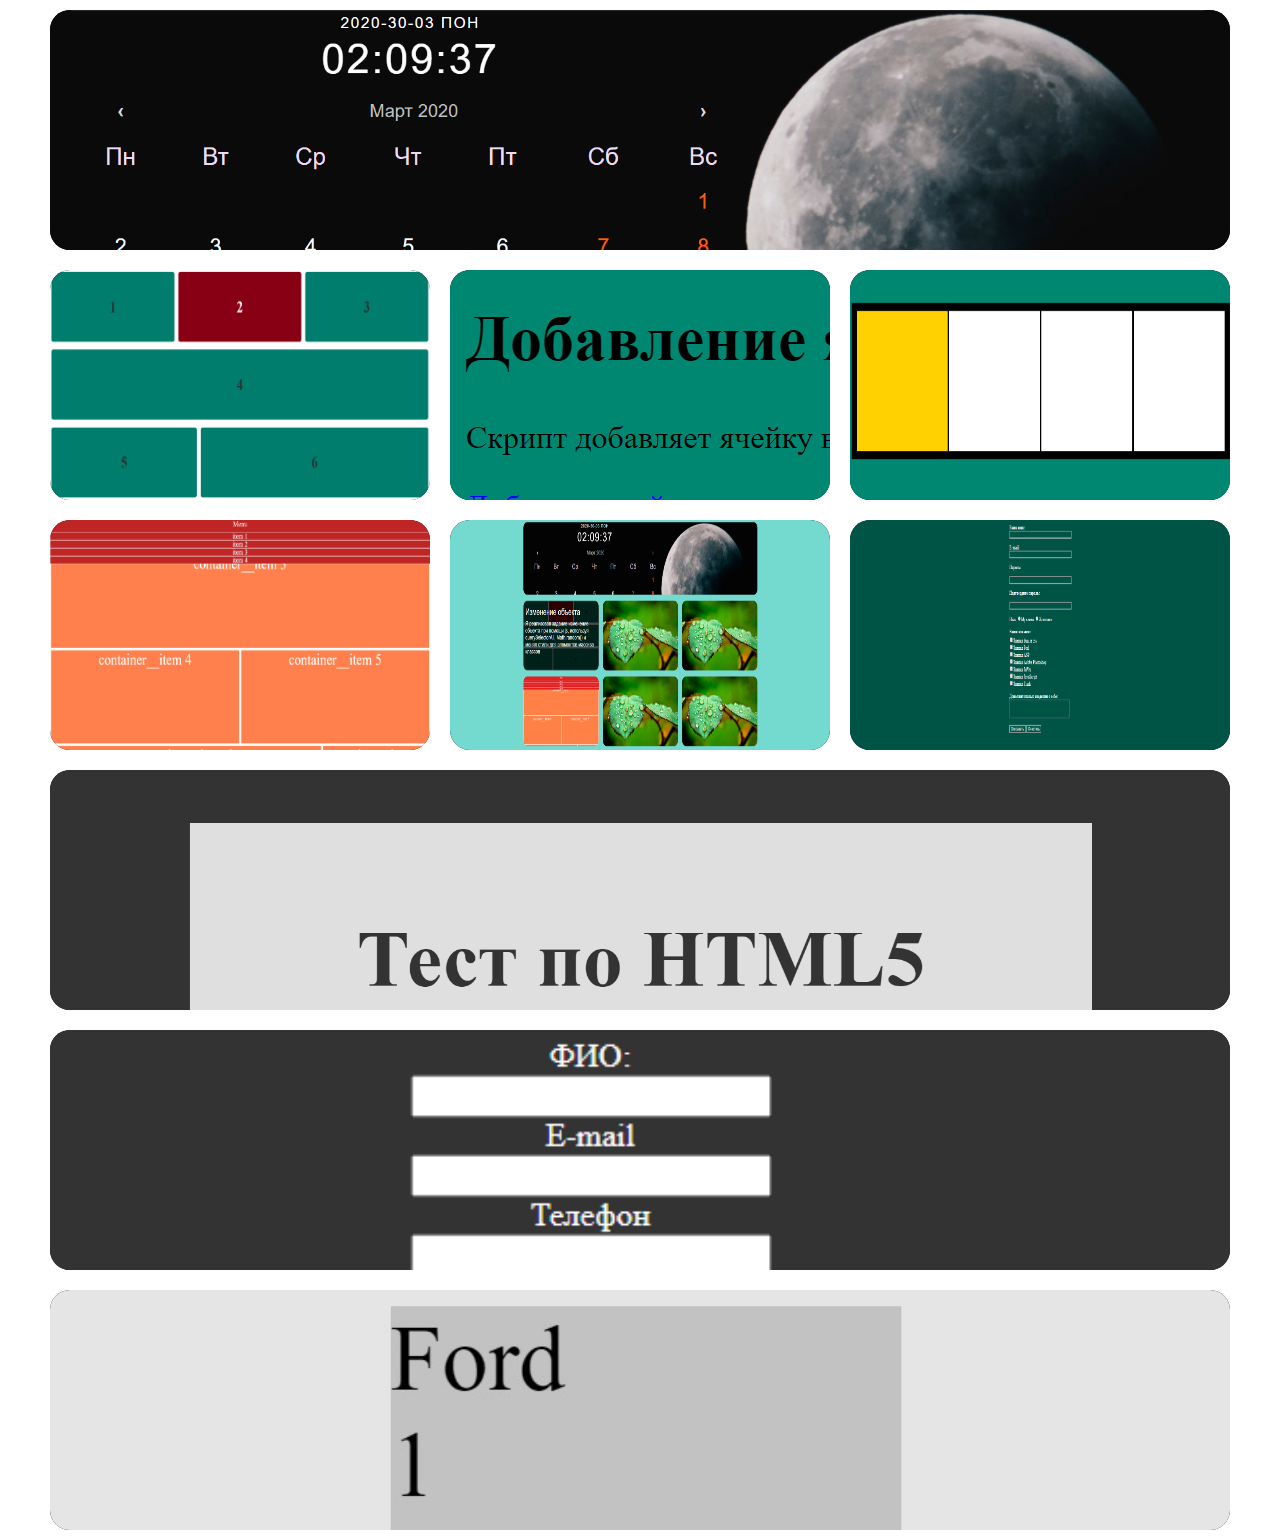
<file: tasks.html>
<!DOCTYPE html>
<html lang="en">
<head>
    <meta charset="utf-8">
    <meta http-equiv="X-UA-Compatible" content="IE=edge">
    <meta name="viewport" content="width=device-width, initial-scale=1">
    <title>Задания js</title>

	<link href="https://fonts.googleapis.com/css?family=Open+Sans" rel="stylesheet">
	<link href="https://fonts.googleapis.com/css?family=Quicksand" rel="stylesheet">
    <link rel="stylesheet" href="https://use.fontawesome.com/releases/v5.7.2/css/all.css" integrity="sha384-fnmOCqbTlWIlj8LyTjo7mOUStjsKC4pOpQbqyi7RrhN7udi9RwhKkMHpvLbHG9Sr" crossorigin="anonymous">
	<link rel="stylesheet" href="assets/css/task.css">
    <link rel="shortcut icon" href="assets/img/unnamed.jpg" type="image/x-icon">
</head>
<body>
    <div class="container">
        
        <div class="container__item1">
            <div class="item__img">
                <a href="task1.html" target="_blank">
                    <img style="align-self:flex-start;" src="assets/img/Calendar.png" alt="">
                    <div class="item__head">Задание календарь
                        <div class="item__description">Я реализовал задание календарь при помощи js, используя min-js, время из интернета и часовой пояс</div>
                    </div>
                </a>
            </div>
        </div>

        <div class="container__item">
            <div class="item__img">
                <a href="task2.html" target="_blank">
                    <img src="assets/img/task2.png" alt="">
                    <div class="item__head">Изменение объекта
                        <div class="item__description">Я реализовал задание изменение объекта при помощи js, используя querySelectorAll, Math.random() и менял стили для элементов массива классов</div>
                    </div>
                </a>
            </div>
        </div>
        <div class="container__item">
            <div class="item__img">
                <a href="task3.html" target="_blank">
                    <div class="item__head">Задание добавление ячейки
                        <div class="item__description">Я реализовал задание добавление ячейки при помощи js, используя innerHTML и appendChild</div>
                    </div>
                    <img style="width: auto;" src="assets/img/task3.png" alt="">
                </a>
            </div>
        </div>
        <div class="container__item">
            <div class="item__img">
                <a href="task4.html" target="_blank">
                    <div class="item__head">Задание outMouse
                        <div class="item__description">Я реализовал задание outMouse при помощи js, используя onmouseout</div>
                    </div>
                    <img src="assets/img/task4.png" alt="">
                </a>
            </div>
        </div>
        <div class="container__item">
            <div class="item__img">
                <a href="task5.html" target="_blank">
                    <div class="item__head">Задание создайте меню
                        <div class="item__description">Я реализовал задание создайте меню при помощи css, используя CheckBox</div>
                    </div>
                    <img src="assets/img/task5.png" alt="">
                </a>
            </div>
        </div>
        <div class="container__item">
            <div class="item__img">
                <a href="tasks.html" target="_blank">
                    <div class="item__head">Задание плавное появление
                        <div class="item__description">Я реализовал задание плавное появление при помощи css, 
                            используя hover, trasition и z-index.</div>
                    </div>
                    <img src="assets/img/task6.png" alt="">
                </a>
            </div>
        </div>
        <div class="container__item">
            <div class="item__img">
                <a href="task7.html" target="_blank">
                    <div class="item__head">Задание анкета
                        <div class="item__description">Я реализовал задание анкета при помощи js, используя min-js, время из интернета и часовой пояс</div>
                    </div>
                    <img src="assets/img/task7.png" alt="">
                </a>
            </div>
        </div>

        <div class="container__item1">
            <div class="item__img">
                <a href="task8.html" target="_blank">
                    <img style="align-self:flex-start;" src="assets/img/task8.png" alt="">
                    <div class="item__head">Задание Тест по HTML5
                        <div class="item__description">Я реализовал задание Тест по HTML5 при помощи php, используя form</div>
                    </div>
                </a>
            </div>
        </div>

        <div class="container__item1">
            <div class="item__img">
                <a href="task9.html" target="_blank">
                    <img style="align-self:flex-start;" src="assets/img/task9.png" alt="">
                    <div class="item__head">Задание Отправка формы
                        <div class="item__description">Я реализовал задание Отправка формы при помощи php и регулярок, используя form</div>
                    </div>
                </a>
            </div>
        </div>

        <div class="container__item1">
            <div class="item__img">
                <a href="task10.php" target="_blank">
                    <img style="align-self:flex-start;" src="assets/img/task10.jpg" alt="">
                    <div class="item__head">Задание Php работа с BD
                        <div class="item__description">Я реализовал задание Php работа с BD при помощи php и PhpMyAdmin, используя создание БД</div>
                    </div>
                </a>
            </div>
        </div>
    </div>

</body>
</html>
</file>
<file: assets/css/styles.css>
/*-------------
 	General
-------------*/

*{
	margin: 0;
	padding: 0;
	box-sizing: border-box;
}

html{
	font: normal 16px sans-serif;
	color: #555;
}

ul, nav{
	list-style: none;
}

a{
	text-decoration: none;
	color: inherit;
	cursor: pointer;

	opacity: 0.9;
}

a:hover{
	opacity: 1;
}

a.btn{
	color: #fff;
	border-radius: 4px;
	text-transform: uppercase;
	background-color: #2196F3;
	font-weight: 800;
	text-align: center;
}

hr{
	width: 150px;
	height: 2px;
	background-color: #2196F3;
	border: 0;
	margin-bottom: 80px;
}

section{
	display: flex;
	flex-direction: column;
	align-items: center;

	padding: 125px 100px;
}

@media (max-width: 1000px){

	section{
		padding: 100px 50px;
	}

}

@media (max-width: 600px){

	section{
		padding: 80px 30px;
	}

}

section h3.title{
	color: #414a4f;
	text-transform: capitalize; 
	font: bold 32px 'Open Sans', sans-serif;
	margin-bottom: 35px;
	text-align: center;
}

section p{
	max-width: 800px;
	text-align: center;
	margin-bottom: 35px;
	padding: 0 20px;
	line-height: 2;
}

ul.grid{
	width: 100%;
	display: flex;
	flex-wrap: wrap;
	justify-content: center;
}


/*-------------
 	Header
-------------*/

header {
	display: flex;
	justify-content: center;
	align-items: center;
	position: absolute;
	top: 0;
	left: 0;
	z-index: 10;
	width: 100%;
	color: #fff;
	padding: 35px 100px 0;
}



header h2{
	font-family: 'Quicksand', sans-serif;
}

header nav{
	display: flex;
}

header nav li{
	margin: 0 15px;
}

header nav li:first-child{
	margin-left: 0;	
}

header nav li:last-child{
	margin-right: 0;	
}



@media (max-width: 1000px){
	header{
		padding: 20px 50px;
	}
}


@media (max-width: 700px){
	header{
		flex-direction: column;		
	}

	header h2{
		margin-bottom: 15px;
	}
}

.header__1200px {	
	display: flex;
	/* flex-direction: column; */
	justify-content: space-between;
	align-items: center;
	z-index: 10;
	width: 1200px;
	/* max-width: 1200px; */
	color: #fff;
}

/*----------------
 	Hero Section
----------------*/

.hero{
	position: relative;
	justify-content: center;
	min-height: 100vh;
	color: #fff;
	text-align: center;
}

.hero .background-image{
	position: absolute;
	top: 0;
	left: 0;
	width: 100%;
	height: 100%;
	background-size: cover;
	background-color: #2196F3;
	z-index: -1;
}

.hero .background-image:after{
	content: '';
	position: absolute;
	top: 0;
	left: 0;
	width: 100%;
	height: 100%;
	background-color: #414a4f;
	opacity: 0.75;
}

.hero h1{
	font: bold 60px 'Open Sans', sans-serif;
	margin-bottom: 15px;
}

.hero h3{
	font: normal 28px 'Open Sans', sans-serif;
	margin-bottom: 40px;
}

.hero a.btn{
	padding: 20px 46px;
}

@media (max-width: 800px){

	.hero{
		min-height: 600px;
	}

	.hero h1{
		font-size: 48px;
	}

	.hero h3{
		font-size: 24px;
	}

	.hero a.btn{
		padding: 15px 40px;
	}

}



/*--------------------
 	Our Work Section
---------------------*/

.оur-work{
	background-color: #fff;
}

.our-work .grid li{
	padding: 20px;
	height: 300px;
	border-radius: 3px;

	background-clip: content-box;
	background-size: cover;
	background-position: center;
	background-color: #333;
}

.grid img {
	width: 100%;
	height: auto;
	position: absolute;
	left: 50%;
	top: 50%;
	transition: all .2s linear;
	transform: translate(-50%, -50%);
}

.our-work .grid li.small{
	position: relative;
	margin: 10px;
	flex-basis: 35%;
	width: 100%;
	background: linear-gradient(-45deg, #fff, #000);
	overflow: hidden;
	transition: all .2s linear;
}

.our-work .grid li.small:last-child img{
	width: auto;
	height: 100%;
}

.our-work .grid li.large{
	position: relative;
	margin: 10px;
	width: 100%;
	flex-basis: 55%;
	background: linear-gradient(-45deg, #fff, #000);
	overflow: hidden;
	transition: all .2s linear;
}

.img__info {
	position: absolute;
	left: 10px;
	top: 50px;
	text-align: left;
	transition: all .2s linear;
	opacity: 0;
	color: #fff;
}

.img__info hr {
	margin: 10px 30px;
}

.img__info p, h1 {
	padding: 0;
	margin: 0px 30px;
	text-align: left;
}

.imgPhoto:hover {
	transform: translate3d(-10px, -10px, 0) scale(1.05);
}

.imgPhoto:hover img {
	opacity: 0.2;
}

.imgPhoto:hover .img__info {
	opacity: 1;
}



@media (max-width: 1000px){

	.our-work .grid li.small,
	.our-work .grid li.large{
		flex-basis: 100%;
	}

}



/*----------------------
 	Features Section
----------------------*/

.features{
	background-color: #f7f7f7;
}

.features .grid li{
	padding: 0 30px;
	flex-basis: 33%;
	text-align: center;
}

.features .grid li i{
    font-size: 50px;
    color: #2196F3;
    margin-bottom: 25px;
}

.features .grid li h4{
	color: #555;
    font-size: 20px;
    margin-bottom: 25px;
}

.features .grid li p{
    margin: 0;
}

@media (max-width: 1000px){

	.features .grid li{
		flex-basis: 70%;
		margin-bottom: 65px;
	}

	.features .grid li:last-child{
		margin-bottom: 0;
	}

}


@media (max-width: 600px){

	.features .grid li{
		flex-basis: 100%;
	}

}



/*--------------------
 	Reviews Section
--------------------*/

.reviews{
	background-color: #fff;
}

.reviews .quote{
	text-align: center;
	width: 80%;
    font-size: 22px;
    font-weight: 300;
    line-height: 1.5;
    margin-bottom: 20px;
    padding: 0;
}

.reviews .author{
    font-size: 18px;
    margin-bottom: 50px;
}

.reviews .author:last-child{
    margin-bottom: 0;
}

@media (max-width: 1000px){

	.reviews .quote{
		font-size: 20px;
	}

	.reviews .author{
	    font-size: 16px;
	}

}



/*---------------------
 	Contact Section
---------------------*/

.contact{
	background-color: #fff;
}

.contact form{
	display: flex;
	align-items: center;
	justify-content: center;
	flex-wrap: wrap;

	max-width: 800px;
	width: 80%;
}

.contact form input{
	padding: 15px;
	flex: 1;
	margin-right: 30px;
	font-size: 18px;
	color: #555;
}

.contact form .btn{
	padding: 18px 42px;
}


@media (max-width: 800px){

	.contact form input{
		flex-basis: 100%;
		margin: 0 0 20px 0;
	}

}




/*-------------
 	Footer
-------------*/

footer{
	display: flex;
	flex-direction: column;
	align-items: center;
	text-align: center;
	color: #fff;
	background-color: #414a4f;
	padding: 60px 0;
}

footer ul{
	display: flex;
	margin-bottom: 25px;
	font-size: 32px;
}

footer ul li{
	margin: 0 8px;	
}

footer ul li:first-child{
	margin-left: 0;	
}

footer ul li:last-child{
	margin-right: 0;	
}

footer p{
	text-transform: uppercase;
	font-size: 14px;
	color: rgba(255,255,255,0.6);
	margin-bottom: 10px;
}

footer p a{
	color: #fff;
}

@media (max-width: 700px){

	footer{
		padding: 80px 15px;
	}

}


/* -- Demo ads -- */

@media (max-width: 1200px) {
	#bsaHolder{ display:none;}
}
/* 
.hhh {
	display: flex;
	flex-wrap: wrap;
	justify-content: space-between;
	width: 100vw;
	height: 1000px;
	background-color: aqua;
	border: 3px solid #000;
}

.hhh .ppp {
	width: 33%;
	background-color: rgb(16, 80, 80);
	border: 3px solid #000;
	color: #fff;
	font-size: 50px;
}

.hhh .ppp:last-child {
	height: 600px;
}

.hhh .ppp:first-child {
	height: 300px;
}

.hhh .ppp:nth-child(2) {
	height: 200px;
}

.ppp h1 {
	margin: 0;
}

#ppp {
	width: 33%;
	background-color: rgb(16, 80, 80);
	border: 3px solid #000;
	color: #fff;
	font-size: 50px;
}

#ppp h1 {
	margin: 0;
} */
</file>
<file: assets/css/task2.css>
* {
    padding: 0;
    margin: 0;
}

.container {
    display: flex;
    flex-wrap: wrap;
    justify-content: space-between;
    width: 100%;
    height: 100vh;
}

.item {
    display: flex;
    flex-grow: 1;
    margin: 10px;
    height: 30vh;
    min-height: 200px;
    flex-basis: 320px;
    align-items: center;
    justify-content: center;
    font-size: 4em;
    font-weight: bold;
    background-color: rgb(26, 124, 108);
    color: #333;
    border-radius: 20px;
    transition: all .2s linear;
}
</file>
<file: assets/css/task7.css>
.forma {
    position: absolute;
    top: 0;
    left: 50%;
    transform: translate(-50%, 0);
}
</file>
<file: assets/css/task8.css>
body {
    padding: 0;
    margin: 0;
    box-sizing: border-box;
    display: flex;
    justify-content: center;
    font-size: 25px;
    background-color: #333;
}

.container {
    width: 70%;
    align-self: center;
    background-color: #dfdfdf;
    margin: 200px 0;
    padding: 60px;
    border-radius: 5px;
}



form div {
    display: flex;
    flex-wrap: wrap;
    margin-bottom: 70px;
}

div p {
    width: 100%;
    font-size: 40px;
}

form .button {
    display: flex;
    width: 100%;
    justify-content: center;
}

form button {
    width: 50%;
    height: 70px;
    font-size: 40px;
    background-color: rgb(255, 255, 255);
    color: #333;
    border-radius: 5px;
    transition: all .2s linear;
}

form button:hover {
    background-color: #aaaaaa;
}

h1 {
    font-size: 128px;
    color: #333;
    text-align: center;
}

label {
    width: 100%;
}
</file>
<file: assets/css/task9.css>
/* body {
    background-color: #333;
    color: white;
} */
</file>
<file: assets/css/task.css>
* {
    padding: 0;
    margin: 0;
    box-sizing: border-box;
}

body {
    font-family: 'ModBolda_Alterna', sans-serif;
}

.container {
    display: flex;
    margin: 0 auto;
    max-width: 1200px;
    flex-wrap: wrap;
    justify-content: space-around;
}

.container__item1 {
    position: relative;
    align-items: center;
    margin: 10px;
    flex-basis: 100%;
    min-width: 360px;
    height: 240px;
}

.container__item {
    position: relative;
    align-items: center;
    margin: 10px;
    flex-grow: 1;
    min-width: 360px;
    height: 230px;
}

.item__head {
    position: absolute;
    padding: 10px;
    box-sizing: border-box;
    top: 10px;
    width: 100%;
    color: #fff;
    font-size: 30px;
    text-align: left;
    opacity: 0;
    z-index: 0;
    transition: all .2s linear;
}

.item__description {
    padding-top: 10px;
    width: 100%;
    font-size: 20px;
}

.item__img {
    display: flex;
    position: absolute;
    top: 0;
    left: 0;
    width: 100%;
    height: 100%;
    background-color: rgb(0, 0, 0);
    border-radius: 20px;
    overflow: auto;
    overflow: hidden;
}

.container__item1 a, .container__item a {
    position: absolute;
    width: 100%;
    height: 100%;
}

.item__img img {
    width: 100%;
    height: auto;
    margin: 0 auto;
    align-self:center;
    min-width: 100%; 
    min-height: 100%;
    transition: all .2s linear;
    z-index: -1;
}

a:hover .item__head {
    opacity: 1;
}

a:hover img {
    opacity: 0.3;
}
</file>
